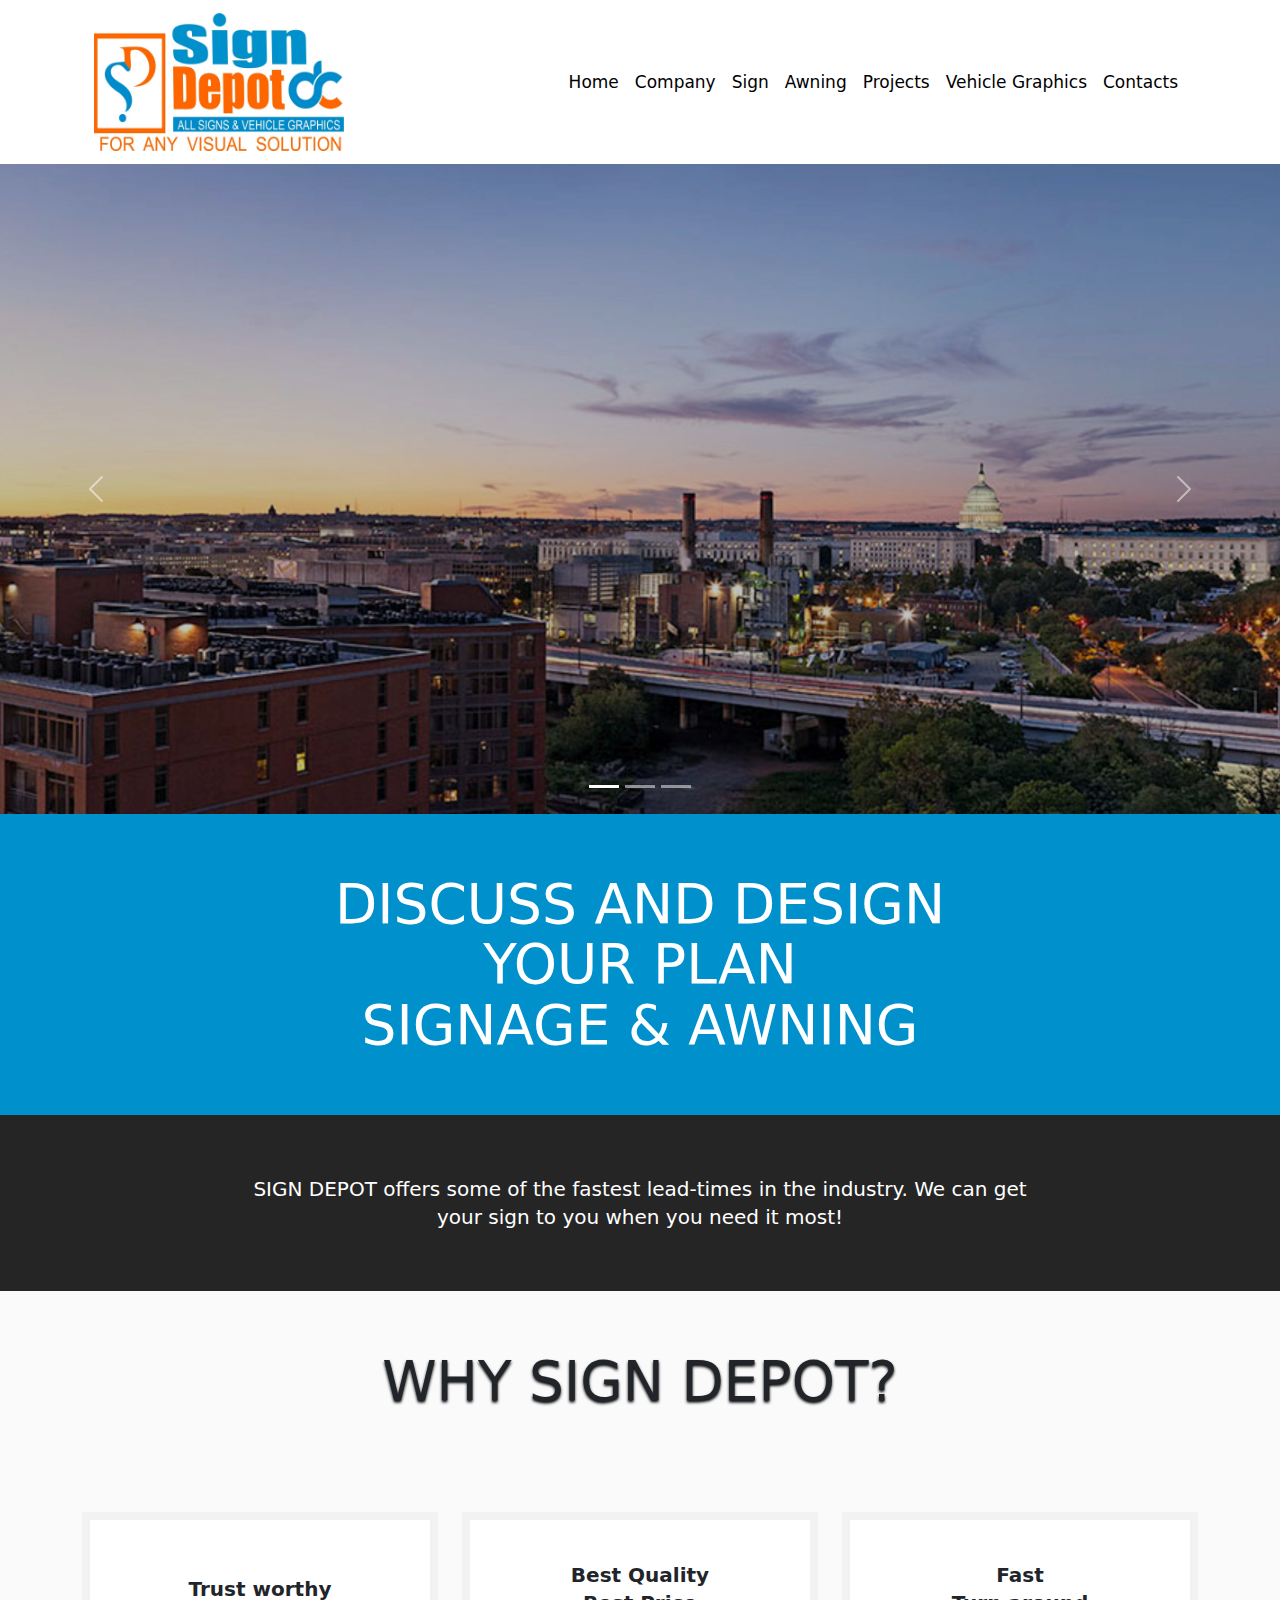
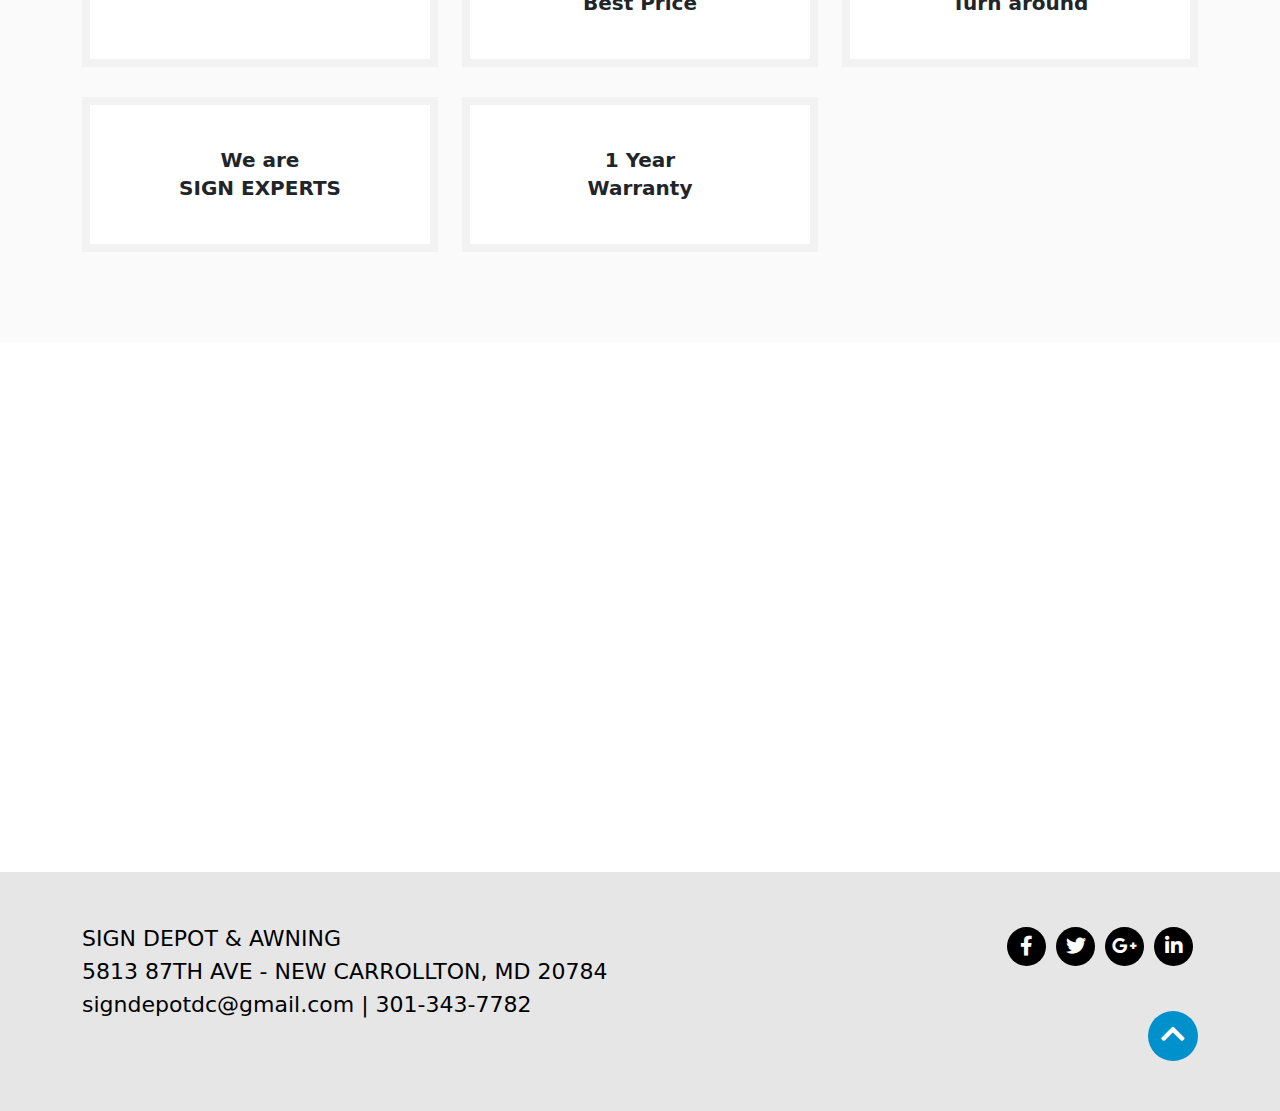
<file: index.html>
<!DOCTYPE html>
<html lang="en">
<head>
  <title>Home page</title>
  <meta charset="utf-8">
  <meta name="viewport" content="width=device-width, initial-scale=1, maximum-scale=1,">
  <link href="https://cdn.jsdelivr.net/npm/bootstrap@5.1.2/dist/css/bootstrap.min.css" rel="stylesheet">
  <link rel="stylesheet" type="text/css" href="https://cdnjs.cloudflare.com/ajax/libs/font-awesome/5.15.2/css/all.min.css">
  <link href="https://fonts.googleapis.com/css2?family=Open+Sans:ital,wght@0,300;0,400;0,500;0,600;0,700;0,800;1,300;1,400;1,500;1,600;1,700;1,800&display=swap" rel="stylesheet">
    <link rel="stylesheet" type="text/css" href="css/style.css">
    <link rel="stylesheet" type="text/css" href="css/responsive.css">
</head>
<body>

 <!-- HEADER CODE -->
 <header class="main-header">
    <div class="container">
        <nav class="navbar navbar-expand-lg">
          <div class="container-fluid">
            <a class="navbar-brand" href="#"><img src="images/main-logo.jpeg"></a></a>
            <button class="navbar-toggler" type="button" data-bs-toggle="collapse" data-bs-target="#navbarNav" aria-controls="navbarNav" aria-expanded="false" aria-label="Toggle navigation">
              <span class="navbar-toggler-icon"><i class="fas fa-bars"></i></span>
            </button>
            <div class="collapse navbar-collapse" id="navbarNav">
              <ul class="navbar-nav">
                    <li class="nav-item active">
                        <a class="nav-link" href="./index.html">Home</a>
                    </li>
                    <li class="nav-item">
                        <a class="nav-link" href="./about.html">Company</a>
                    </li>
                    <li class="nav-item">
                        <a class="nav-link" href="./signage.html">Sign</a>
                    </li>
                    <li class="nav-item">
                        <a class="nav-link" href="./awning.html">Awning</a>
                    </li>
                    <li class="nav-item">
                        <a class="nav-link" href="./projects.html">Projects</a>
                    </li>
                    <li class="nav-item">
                        <a class="nav-link" href="./vehicle-design.html">Vehicle Graphics</a>
                    </li>
                    <li class="nav-item">
                        <a class="nav-link" href="./contact-page.html">Contacts</a>
                    </li>                    
                </ul>
            </div>
          </div>
        </nav>
        
    </div>
  </header>
    <!-- HEADER CODE END HERE-->
    <!-- BANNER SECTION CODE -->
    <section class="banner-sec">
        <div class="">
            <div class="banner_content">
                <!-- Carousel -->
<div id="demo" class="carousel slide" data-bs-ride="carousel">

  <!-- Indicators/dots -->
  <div class="carousel-indicators">
    <button type="button" data-bs-target="#demo" data-bs-slide-to="0" class="active"></button>
    <button type="button" data-bs-target="#demo" data-bs-slide-to="1"></button>
    <button type="button" data-bs-target="#demo" data-bs-slide-to="2"></button>
  </div>
  
  <!-- The slideshow carousel -->
  <div class="carousel-inner">
    <div class="carousel-item active">
      <img src="images/banner-1.jpg" alt="Los Angeles" class="d-block" style="width:100%">
      <div class="carousel-caption">
        <h3>Los Angeles</h3>
      </div>
    </div>
    <div class="carousel-item">
      <img src="images/banner-2.jpg" alt="Chicago" class="d-block" style="width:100%">
      <div class="carousel-caption">
        <h3>Chicago</h3>
      </div> 
    </div>
    <div class="carousel-item">
      <img src="images/banner-3.jpg" alt="New York" class="d-block" style="width:100%">
      <div class="carousel-caption">
        <h3>New York</h3>
      </div>  
    </div>
  </div>
  
  <!-- Left and right controls/icons -->
  <button class="carousel-control-prev" type="button" data-bs-target="#demo" data-bs-slide="prev">
    <span class="carousel-control-prev-icon"></span>
  </button>
  <button class="carousel-control-next" type="button" data-bs-target="#demo" data-bs-slide="next">
    <span class="carousel-control-next-icon"></span>
  </button>
</div>


            </div>
        </div>
    </section>




    <!-- BANNER SECTION END CODE-->

    <!-- SECTION DISCUSS AND DESIGN CODE -->
    <section class="discuss-design-sec">
        <div class="container">
            <div class="discuss-design_content text-center">
                <h1>DISCUSS AND DESIGN <br>YOUR PLAN <br>SIGNAGE & AWNING</h1>
            </div>
        </div>
    </section>
    <!-- SECTION DISCUSS AND DESIGN END CODE -->

    <section class="sign-depot-sign-sec">
        <div class="container">
            <div class="sign-depot-sign-content text-center">
                <h2>SIGN DEPOT offers some of the fastest lead-times in the industry. We can get your sign to you when you need it most!</h2>
            </div>
        </div>
    </section>
    <section class="why-sign-depot">
        <div class="container">
            <div class="why-sign-depot-content text-center">
                <h3 class="section-heading text-center">WHY SIGN DEPOT?</h3>
                <div class="row">
                    <!-- <div class="col-lg-4 col-md-4 col-sm-6 col-12">
                        <div class="why-sign-depot-card">
                            <img src="images/ul.webp">
                        </div>
                    </div> -->
                    <div class="col-lg-4 col-md-4 col-sm-6 col-12">
                        <div class="why-sign-depot-card">
                            <h5>Trust worthy</h5>
                        </div>
                    </div>
                    <div class="col-lg-4 col-md-4 col-sm-6 col-12">
                        <div class="why-sign-depot-card">
                            <h5>Best Quality <br> Best Price</h5>
                        </div>
                    </div>
                    <div class="col-lg-4 col-md-4 col-sm-6 col-12">
                        <div class="why-sign-depot-card">
                            <h5>Fast <br> Turn around</h5>
                        </div>
                    </div>
                    <div class="col-lg-4 col-md-4 col-sm-6 col-12">
                        <div class="why-sign-depot-card">
                            <h5>We are<br> SIGN EXPERTS</h5>
                        </div>
                    </div>
                    <div class="col-lg-4 col-md-4 col-sm-6 col-12">
                        <div class="why-sign-depot-card">
                            <h5>1 Year <br> Warranty</h5>
                        </div>
                    </div>
                </div>
            </div>
        </div>
    </section>
    <!-- SECTION WHY SAMSUNG SIGN END CODE -->

    <!-- MAP CODE-->
    <section class="map-sec">
        <div class="">
            <iframe src="https://www.google.com/maps/embed?pb=!1m18!1m12!1m3!1d13146.676548230285!2d-76.88615238817889!3d38.965041246289616!2m3!1f0!2f0!3f0!3m2!1i1024!2i768!4f13.1!3m3!1m2!1s0x89b7c1a6c865c591%3A0x9a3bef9df5532aab!2s5813%2087th%20Ave%2C%20New%20Carrollton%2C%20MD%2020784%2C%20USA!5e0!3m2!1sen!2sin!4v1677941696627!5m2!1sen!2sin" width="" height="530" style="border:0;" allowfullscreen="" loading="lazy" referrerpolicy="no-referrer-when-downgrade"></iframe>    
        </div>
    </section>
     <!-- MAP END CODE-->

     <!-- footer  code-->
     <footer>
         <div class="container">
             <div class="footer-content">
                <div class="row">
                    <div class="col-lg-6 col-md-6 col-sm-12 col-12">
                        <div class="footer-card">
                            <p>SIGN DEPOT & AWNING</p>
                            <p>5813 87TH AVE - NEW CARROLLTON, MD 20784</p>
                            <p><a href="">signdepotdc@gmail.com</a> | <a href=""> 301-343-7782</a></p>
                        </div>
                    </div>
                    <div class="col-lg-6 col-md-6 col-sm-12 col-12">
                        <div class="footer-card">
                            <div class="footer-social-icons">
                                 <ul>
                                     <li>
                                         <i class="fab fa-facebook-f"></i>
                                     </li>
                                     <li>
                                         <i class="fab fa-twitter"></i>
                                     </li>
                                     <li>
                                         <i class="fab fa-google-plus-g"></i>
                                     </li>
                                     <li>
                                         <i class="fab fa-linkedin-in"></i>
                                     </li>
                                 </ul>
                             </div>
                             <button onclick="topFunction()" id="myBtn" title="Go to top"><i class="far fa-chevron-up"></i></button>

                        </div>
                    </div>
                </div>
                
                 
             </div>
         </div>
     </footer>
     <!-- footer  end code-->


  <script src="https://cdn.jsdelivr.net/npm/bootstrap@5.1.2/dist/js/bootstrap.bundle.min.js"></script>
    <script type="text/javascript" src="js/custom.js"></script>
</body>
</html>
</file>
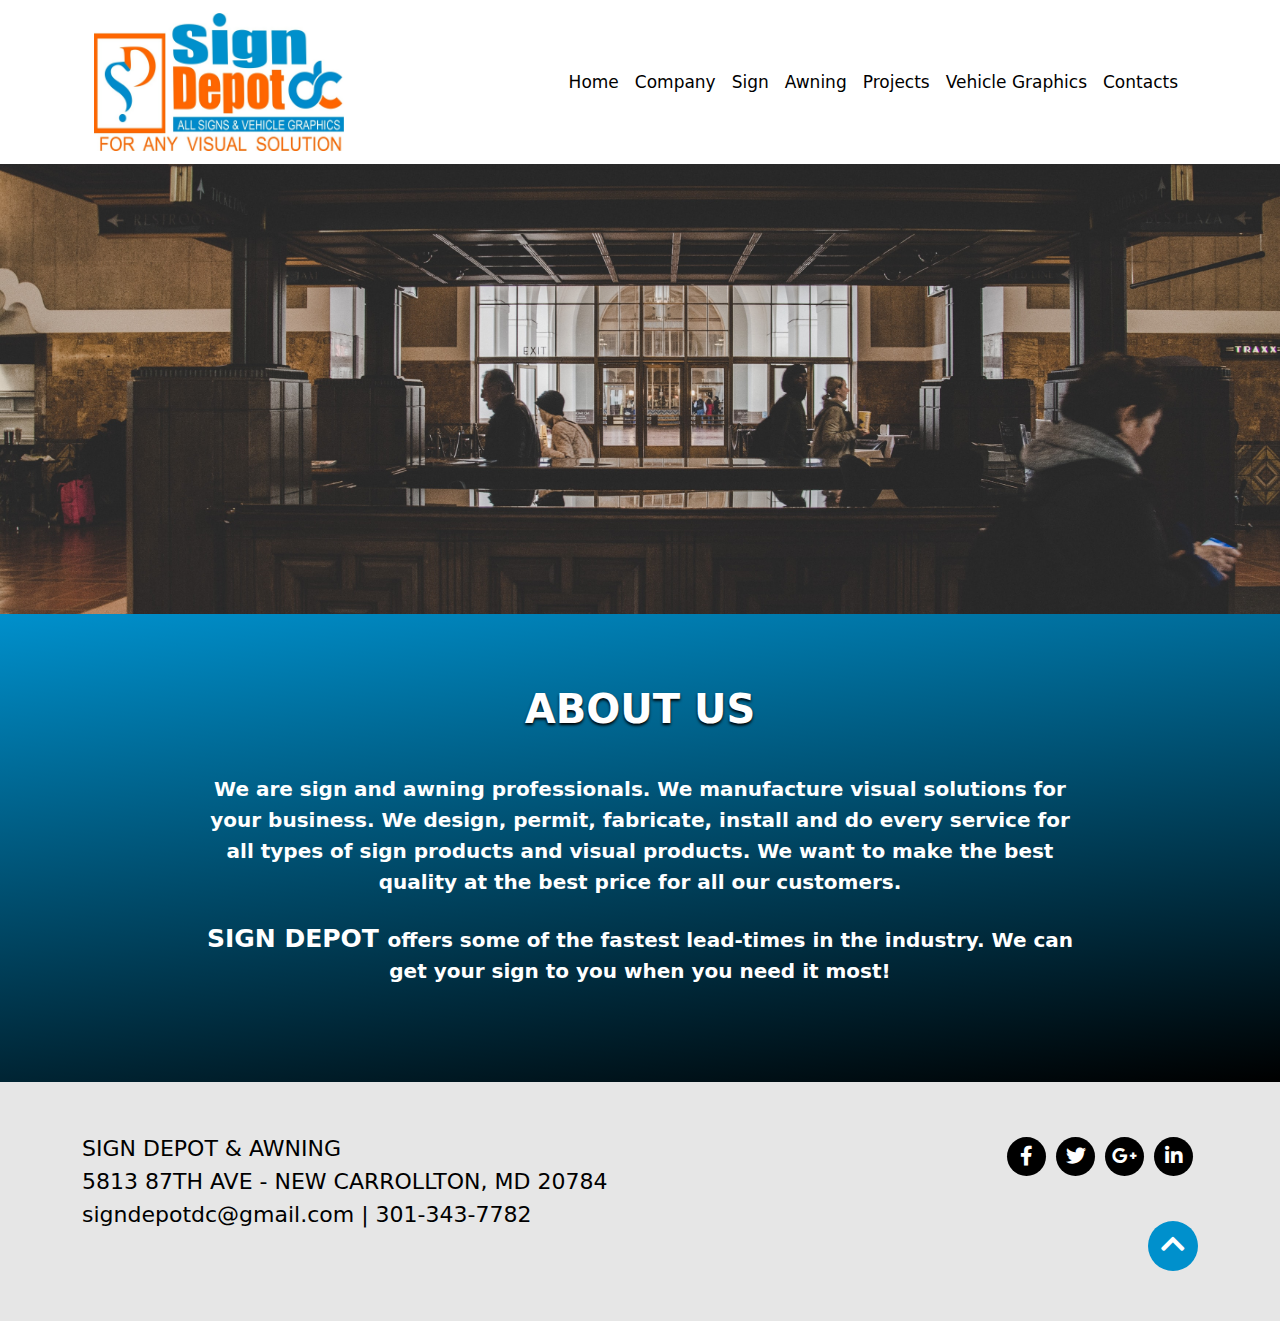
<file: about.html>
<!DOCTYPE html>
<html lang="en">
<head>
  <title>about-page</title>
  <meta charset="utf-8">
  <meta name="viewport" content="width=device-width, initial-scale=1, maximum-scale=1,">
  <link href="https://cdn.jsdelivr.net/npm/bootstrap@5.1.2/dist/css/bootstrap.min.css" rel="stylesheet">
  <link rel="stylesheet" type="text/css" href="https://cdnjs.cloudflare.com/ajax/libs/font-awesome/5.15.2/css/all.min.css">
  <link href="https://fonts.googleapis.com/css2?family=Open+Sans:ital,wght@0,300;0,400;0,500;0,600;0,700;0,800;1,300;1,400;1,500;1,600;1,700;1,800&display=swap" rel="stylesheet">
    <link rel="stylesheet" type="text/css" href="css/style.css">
    <link rel="stylesheet" type="text/css" href="css/responsive.css">
</head>
<body>

 <!-- HEADER CODE -->
 <header class="main-header">
    <div class="container">
        <nav class="navbar navbar-expand-lg">
          <div class="container-fluid">
            <a class="navbar-brand" href="#"><img src="images/main-logo.jpeg"></a></a>
            <button class="navbar-toggler" type="button" data-bs-toggle="collapse" data-bs-target="#navbarNav" aria-controls="navbarNav" aria-expanded="false" aria-label="Toggle navigation">
              <span class="navbar-toggler-icon"><i class="fas fa-bars"></i></span>
            </button>
            <div class="collapse navbar-collapse" id="navbarNav">
              <ul class="navbar-nav">
                    <li class="nav-item active">
                        <a class="nav-link" href="./index.html">Home</a>
                    </li>
                    <li class="nav-item">
                        <a class="nav-link" href="./about.html">Company</a>
                    </li>
                    <li class="nav-item">
                        <a class="nav-link" href="./signage.html">Sign</a>
                    </li>
                    <li class="nav-item">
                        <a class="nav-link" href="./awning.html">Awning</a>
                    </li>
                    <li class="nav-item">
                        <a class="nav-link" href="./projects.html">Projects</a>
                    </li>
                    <li class="nav-item">
                        <a class="nav-link" href="./vehicle-design.html">Vehicle Graphics</a>
                    </li>
                    <li class="nav-item">
                        <a class="nav-link" href="./contact-page.html">Contacts</a>
                    </li>                    
                </ul>
            </div>
          </div>
        </nav>
        
    </div>
  </header>
    <!-- HEADER CODE END HERE-->

    <!-- about-banner -->
    <section class="about-banner">
        <div class="container">
            <div class="about-banner-content">
                <h1>ABOUT US</h1>
            </div>
        </div>
    </section>
    <!-- about-banner end-->

    <!-- about-page-text -->
    <div class="about-text-sec">
        <div class="container">
            <div class="about-text-content">
               <h2> ABOUT US</h2>
               <p>We are sign and awning professionals. We manufacture visual solutions for your business. We design, permit, fabricate, install and do every service for all types of sign products and visual products. We want to make the best quality at the best price for all our customers.  
               </p>

               <p> 
                <span>SIGN DEPOT </span>
                 offers some of the fastest lead-times in the industry. We can get your sign to you when you need it most!</p>
                
                </div>
        </div>
    </div>
    <!-- about-page-text end-->
   

     <!-- footer  code-->
     <footer>
         <div class="container">
             <div class="footer-content">
                <div class="row">
                    <div class="col-lg-6 col-md-6 col-sm-12 col-12">
                        <div class="footer-card">
                            <p>SIGN DEPOT & AWNING</p>
                            <p>5813 87TH AVE - NEW CARROLLTON, MD 20784</p>
                            <p><a href="">signdepotdc@gmail.com</a> | <a href=""> 301-343-7782</a></p>
                        </div>
                    </div>
                    <div class="col-lg-6 col-md-6 col-sm-12 col-12">
                        <div class="footer-card">
                            <div class="footer-social-icons">
                                 <ul>
                                     <li>
                                         <i class="fab fa-facebook-f"></i>
                                     </li>
                                     <li>
                                         <i class="fab fa-twitter"></i>
                                     </li>
                                     <li>
                                         <i class="fab fa-google-plus-g"></i>
                                     </li>
                                     <li>
                                         <i class="fab fa-linkedin-in"></i>
                                     </li>
                                 </ul>
                             </div>
                             <button onclick="topFunction()" id="myBtn" title="Go to top"><i class="far fa-chevron-up"></i></button>

                        </div>
                    </div>
                </div>
                
                 
             </div>
         </div>
     </footer>
     <!-- footer  end code-->


  <script src="https://cdn.jsdelivr.net/npm/bootstrap@5.1.2/dist/js/bootstrap.bundle.min.js"></script>
    <script type="text/javascript" src="js/custom.js"></script>
</body>
</html>
</file>
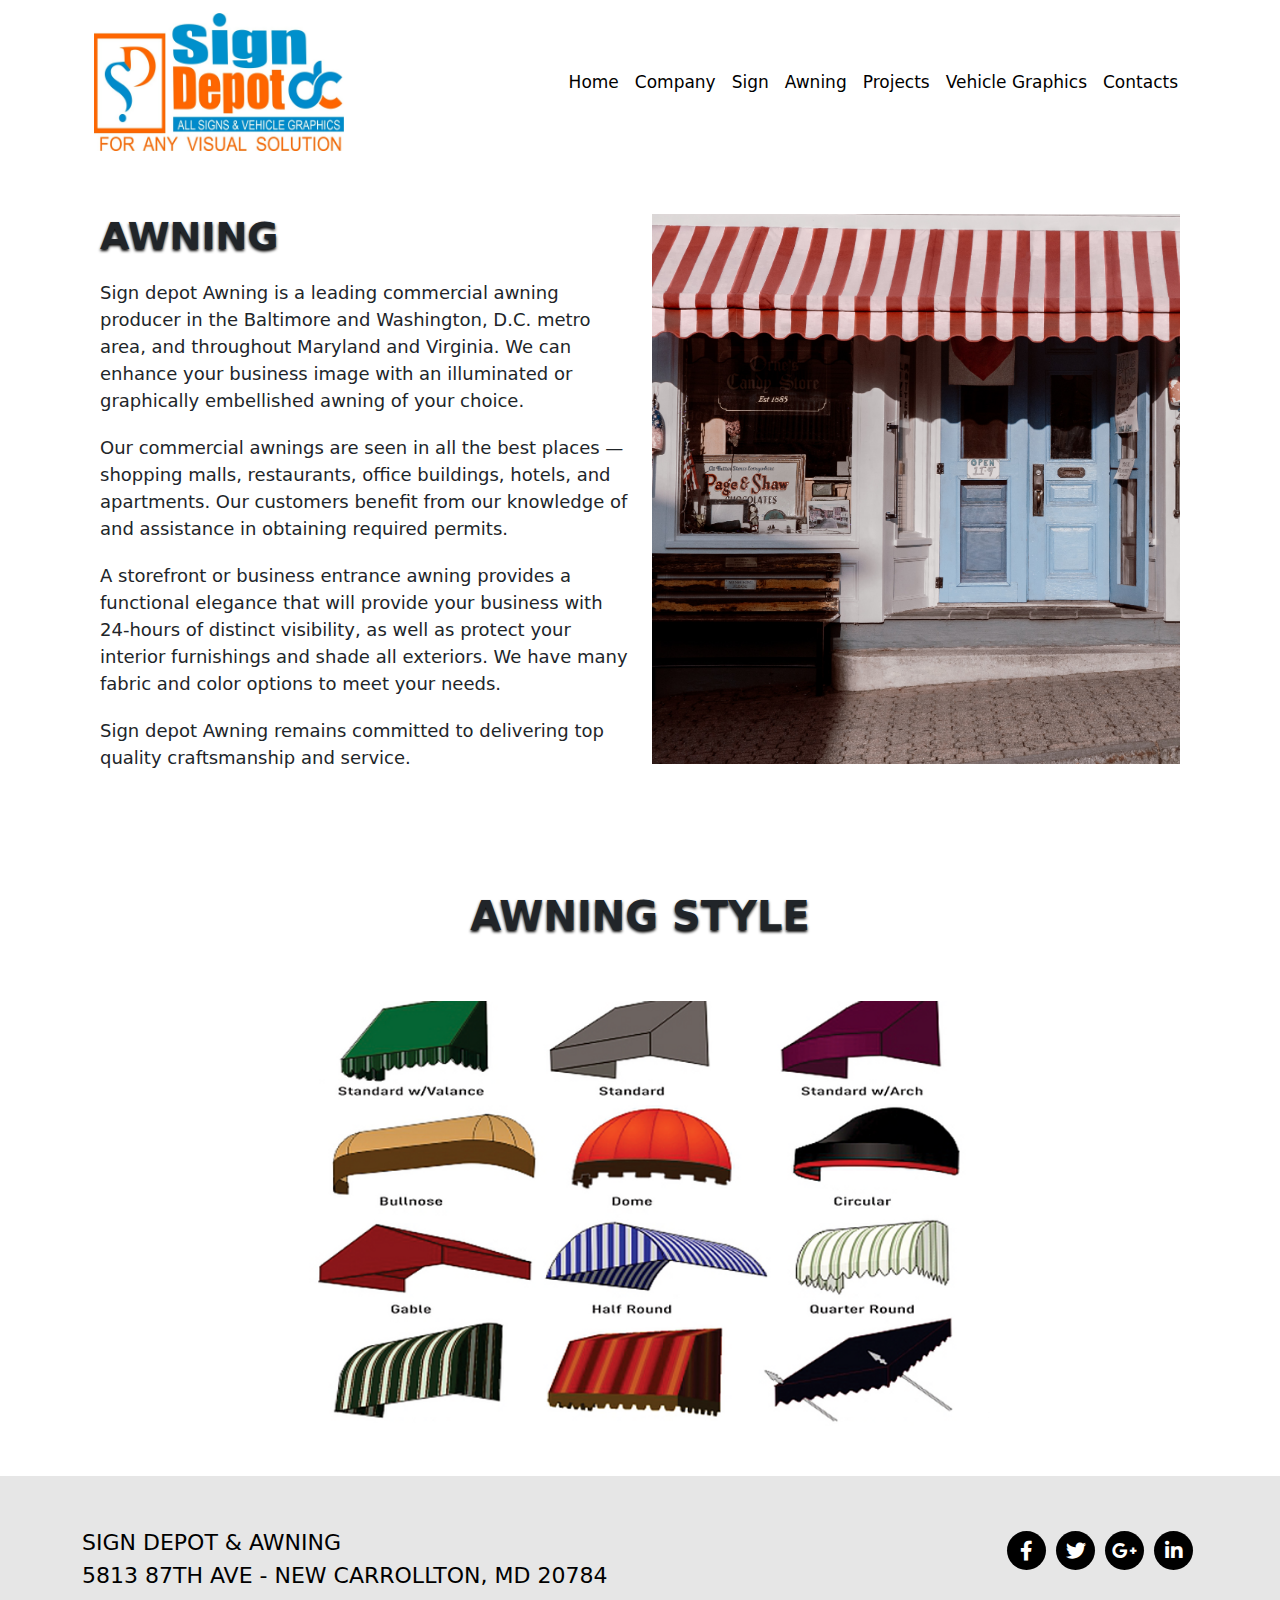
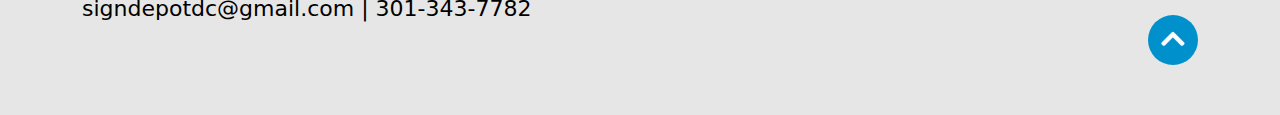
<file: awning.html>
<!DOCTYPE html>
<html lang="en">
<head>
  <title>awning-page</title>
  <meta charset="utf-8">
  <meta name="viewport" content="width=device-width, initial-scale=1, maximum-scale=1,">
  <link href="https://cdn.jsdelivr.net/npm/bootstrap@5.1.2/dist/css/bootstrap.min.css" rel="stylesheet">
  <link rel="stylesheet" type="text/css" href="https://cdnjs.cloudflare.com/ajax/libs/font-awesome/5.15.2/css/all.min.css">
  <link href="https://fonts.googleapis.com/css2?family=Open+Sans:ital,wght@0,300;0,400;0,500;0,600;0,700;0,800;1,300;1,400;1,500;1,600;1,700;1,800&display=swap" rel="stylesheet">
    <link rel="stylesheet" type="text/css" href="css/style.css">
    <link rel="stylesheet" type="text/css" href="css/responsive.css">
</head>
<body>

 <!-- HEADER CODE -->
 <header class="main-header">
    <div class="container">
        <nav class="navbar navbar-expand-lg">
          <div class="container-fluid">
            <a class="navbar-brand" href="#"><img src="images/main-logo.jpeg"></a></a>
            <button class="navbar-toggler" type="button" data-bs-toggle="collapse" data-bs-target="#navbarNav" aria-controls="navbarNav" aria-expanded="false" aria-label="Toggle navigation">
              <span class="navbar-toggler-icon"><i class="fas fa-bars"></i></span>
            </button>
            <div class="collapse navbar-collapse" id="navbarNav">
              <ul class="navbar-nav">
                    <li class="nav-item active">
                        <a class="nav-link" href="./index.html">Home</a>
                    </li>
                    <li class="nav-item">
                        <a class="nav-link" href="./about.html">Company</a>
                    </li>
                    <li class="nav-item">
                        <a class="nav-link" href="./signage.html">Sign</a>
                    </li>
                    <li class="nav-item">
                        <a class="nav-link" href="./awning.html">Awning</a>
                    </li>
                    <li class="nav-item">
                        <a class="nav-link" href="./projects.html">Projects</a>
                    </li>
                    <li class="nav-item">
                        <a class="nav-link" href="./vehicle-design.html">Vehicle Graphics</a>
                    </li>
                    <li class="nav-item">
                        <a class="nav-link" href="./contact-page.html">Contacts</a>
                    </li>                   
                </ul>
            </div>
          </div>
        </nav>
        
    </div>
  </header>
    <!-- HEADER CODE END HERE-->
<!-- main all pages sec -->

<section class="main-all-page-sec">
    <div class="">
        

    </div>
</section>
<!-- main all pages sec end -->


<!-- AWNING sec -->
<section class="awning-sec">
    <div class="container">
        <div class="awning-content">
            <div class="row">
                <div class="col-lg-6 col-md-6 col-sm-12 col-12">
                    <div class="awning-card">
                        <h4>AWNING</h4>
                        <p>Sign depot Awning is a leading commercial awning producer in the Baltimore and Washington, D.C. metro area, and throughout Maryland and Virginia. We can enhance your business image with an illuminated or graphically embellished awning of your choice.</p>
                        <p>Our commercial awnings are seen in all the best places — shopping malls, restaurants, office buildings, hotels, and apartments. Our customers benefit from our knowledge of and assistance in obtaining required permits.</p>
                        <p>A storefront or business entrance awning provides a functional elegance that will provide your business with 24-hours of distinct visibility, as well as protect your interior furnishings and shade all exteriors. We have many fabric and color options to meet your needs.</p>
                        <p>Sign depot Awning remains committed to delivering top quality craftsmanship and service.</p>
                    </div>
                </div>
                <div class="col-lg-6 col-md-6 col-sm-12 col-12">
                    <div class="awning-card">
                        <img src="images/awning.jpg" class="img-fluid">
                    </div>
                </div>
            </div>
        </div>
    </div>
</section>
<!-- AWNING sec end -->

<!-- AWNING STYLE sec -->
<section class="awning-style-sec">
    <div class="container">
        <div class="awning-style-content">
            <h5>AWNING STYLE</h5>
            <img src="images/awning-style.webp">
        </div>
    </div>
</section>
<!-- AWNING STYLE sec end -->

<!-- contact form sec -->
<!-- <section class="contact-form-sec">
    <div class="container">
        <div class="contact-form_content">
            
            <div class="container my-5">
              <div class=" justify-content-center">
                <div class="outer-box-form">
                  <h1 class="mb-3">Contact Us for free Estimate</h1>
                  <form>
                    <div class="row g-3">
                      <div class="col-md-6">
                        <label for="your-name" class="form-label">Your Name</label>
                        <input type="text" class="form-control" id="your-name" name="your-name" required>
                      </div>
                      <div class="col-md-6">
                        <label for="your-surname" class="form-label">Your Surname</label>
                        <input type="text" class="form-control" id="your-surname" name="your-surname" required>
                      </div>
                      <div class="col-md-6">
                        <label for="your-email" class="form-label">Your Email</label>
                        <input type="email" class="form-control" id="your-email" name="your-email" required>
                      </div>
                      <div class="col-md-6">
                        <label for="your-subject" class="form-label">Your Subject</label>
                        <input type="text" class="form-control" id="your-subject" name="your-subject">
                      </div>
                      <div class="col-12">
                        <label for="your-message" class="form-label">Your Message</label>
                        <textarea class="form-control" id="your-message" name="your-message" rows="5" required></textarea>
                      </div>
                      <div class="col-12">
                        <div class="row">
                          <div class="col-md-6">
                            <button data-res="<?php echo $sum; ?>" type="submit" class="btn btn-dark w-100 fw-bold" >Send</button>
                          </div>
                        </div>
                      </div>
                    </div>
                  </form>
                </div>
              </div>
            </div>


        </div>
    </div>
</section> -->
<!-- contact form sec end -->

   

     <!-- footer  code-->
     <footer>
         <div class="container">
             <div class="footer-content">
                <div class="row">
                    <div class="col-lg-6 col-md-6 col-sm-12 col-12">
                        <div class="footer-card">
                            <p>SIGN DEPOT & AWNING</p>
                            <p>5813 87TH AVE - NEW CARROLLTON, MD 20784</p>
                            <p><a href="">signdepotdc@gmail.com</a> | <a href=""> 301-343-7782</a></p>
                        </div>
                    </div>
                    <div class="col-lg-6 col-md-6 col-sm-12 col-12">
                        <div class="footer-card">
                            <div class="footer-social-icons">
                                 <ul>
                                     <li>
                                         <i class="fab fa-facebook-f"></i>
                                     </li>
                                     <li>
                                         <i class="fab fa-twitter"></i>
                                     </li>
                                     <li>
                                         <i class="fab fa-google-plus-g"></i>
                                     </li>
                                     <li>
                                         <i class="fab fa-linkedin-in"></i>
                                     </li>
                                 </ul>
                             </div>
                             <button onclick="topFunction()" id="myBtn" title="Go to top"><i class="far fa-chevron-up"></i></button>

                        </div>
                    </div>
                </div>
                
                 
             </div>
         </div>
     </footer>
     <!-- footer  end code-->


  <script src="https://cdn.jsdelivr.net/npm/bootstrap@5.1.2/dist/js/bootstrap.bundle.min.js"></script>
    <script type="text/javascript" src="js/custom.js"></script>
</body>
</html>
</file>
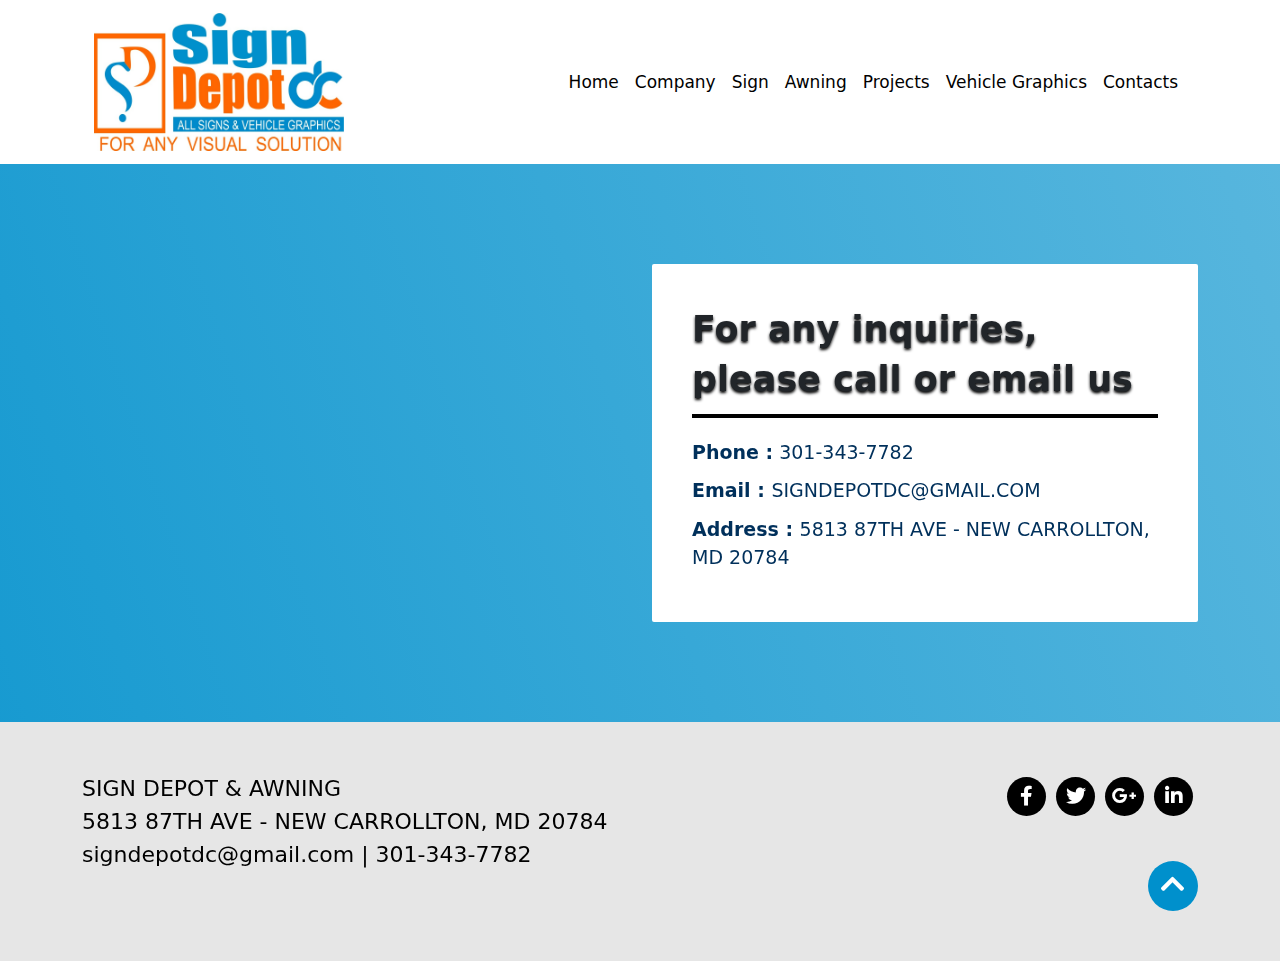
<file: contact-page.html>
<!DOCTYPE html>
<html lang="en">
<head>
  <title>contact-page</title>
  <meta charset="utf-8">
  <meta name="viewport" content="width=device-width, initial-scale=1, maximum-scale=1,">
  <link href="https://cdn.jsdelivr.net/npm/bootstrap@5.1.2/dist/css/bootstrap.min.css" rel="stylesheet">
  <link rel="stylesheet" type="text/css" href="https://cdnjs.cloudflare.com/ajax/libs/font-awesome/5.15.2/css/all.min.css">
  <link href="https://fonts.googleapis.com/css2?family=Open+Sans:ital,wght@0,300;0,400;0,500;0,600;0,700;0,800;1,300;1,400;1,500;1,600;1,700;1,800&display=swap" rel="stylesheet">
    <link rel="stylesheet" type="text/css" href="css/style.css">
    <link rel="stylesheet" type="text/css" href="css/responsive.css">
</head>
<body>

 <!-- HEADER CODE -->
 <header class="main-header">
    <div class="container">
        <nav class="navbar navbar-expand-lg">
          <div class="container-fluid">
            <a class="navbar-brand" href="#"><img src="images/main-logo.jpeg"></a></a>
            <button class="navbar-toggler" type="button" data-bs-toggle="collapse" data-bs-target="#navbarNav" aria-controls="navbarNav" aria-expanded="false" aria-label="Toggle navigation">
              <span class="navbar-toggler-icon"><i class="fas fa-bars"></i></span>
            </button>
            <div class="collapse navbar-collapse" id="navbarNav">
              <ul class="navbar-nav">
                    <li class="nav-item active">
                        <a class="nav-link" href="./index.html">Home</a>
                    </li>
                    <li class="nav-item">
                        <a class="nav-link" href="./about.html">Company</a>
                    </li>
                    <li class="nav-item">
                        <a class="nav-link" href="./signage.html">Sign</a>
                    </li>
                    <li class="nav-item">
                        <a class="nav-link" href="./awning.html">Awning</a>
                    </li>
                    <li class="nav-item">
                        <a class="nav-link" href="./projects.html">Projects</a>
                    </li>
                    <li class="nav-item">
                        <a class="nav-link" href="./vehicle-design.html">Vehicle Graphics</a>
                    </li>
                    <li class="nav-item">
                        <a class="nav-link" href="./contact-page.html">Contacts</a>
                    </li>                       
                </ul>
            </div>
          </div>
        </nav>
        
    </div>
  </header>
    <!-- HEADER CODE END HERE-->



<!-- contact form sec -->
<section class="contact-form-sec main-contact-form">
    <div class="container">
        <div class="contact-form_content">
            
            <div class="row">
                <div class="col-lg-6 col-md-6 col-sm-12 col-12 d-flex">
                    <div class="contact-form_card">
                        <iframe src="https://www.google.com/maps/embed?pb=!1m18!1m12!1m3!1d13146.676548230285!2d-76.88615238817889!3d38.965041246289616!2m3!1f0!2f0!3f0!3m2!1i1024!2i768!4f13.1!3m3!1m2!1s0x89b7c1a6c865c591%3A0x9a3bef9df5532aab!2s5813%2087th%20Ave%2C%20New%20Carrollton%2C%20MD%2020784%2C%20USA!5e0!3m2!1sen!2sin!4v1677941696627!5m2!1sen!2sin"style="border:0;" allowfullscreen="" loading="lazy" referrerpolicy="no-referrer-when-downgrade"></iframe>    
                    </div>
                </div>
                <div class="col-lg-6 col-md-6 col-sm-12 col-12 d-flex">
                    <div class="contact-form_card cs-right">
                       <h5> For any inquiries, please call or email us</h5>
                       <p><strong> Phone :</strong> <a href="javascript:void(0)" class="cs-contact-number">301-343-7782</a></p>
                       <p><strong>Email : </strong><a href="javascript:void(0)" class="cs-contact-email">SIGNDEPOTDC@GMAIL.COM</a></p>
                       <p><strong>Address : </strong> 5813 87TH AVE - NEW CARROLLTON, MD 20784</p>
                    </div>
                </div>
            </div>
        </div>
    </div>
</section>
<!-- contact form sec end -->

   

     <!-- footer  code-->
     <footer>
         <div class="container">
             <div class="footer-content">
                <div class="row">
                    <div class="col-lg-6 col-md-6 col-sm-12 col-12">
                        <div class="footer-card">
                            <p>SIGN DEPOT & AWNING</p>
                            <p>5813 87TH AVE - NEW CARROLLTON, MD 20784</p>
                            <p><a href="">signdepotdc@gmail.com</a> | <a href=""> 301-343-7782</a></p>
                        </div>
                    </div>
                    <div class="col-lg-6 col-md-6 col-sm-12 col-12">
                        <div class="footer-card">
                            <div class="footer-social-icons">
                                 <ul>
                                     <li>
                                         <i class="fab fa-facebook-f"></i>
                                     </li>
                                     <li>
                                         <i class="fab fa-twitter"></i>
                                     </li>
                                     <li>
                                         <i class="fab fa-google-plus-g"></i>
                                     </li>
                                     <li>
                                         <i class="fab fa-linkedin-in"></i>
                                     </li>
                                 </ul>
                             </div>
                             <button onclick="topFunction()" id="myBtn" title="Go to top"><i class="far fa-chevron-up"></i></button>

                        </div>
                    </div>
                </div>
                
                 
             </div>
         </div>
     </footer>
     <!-- footer  end code-->


  <script src="https://cdn.jsdelivr.net/npm/bootstrap@5.1.2/dist/js/bootstrap.bundle.min.js"></script>
    <script type="text/javascript" src="js/custom.js"></script>
</body>
</html>
</file>
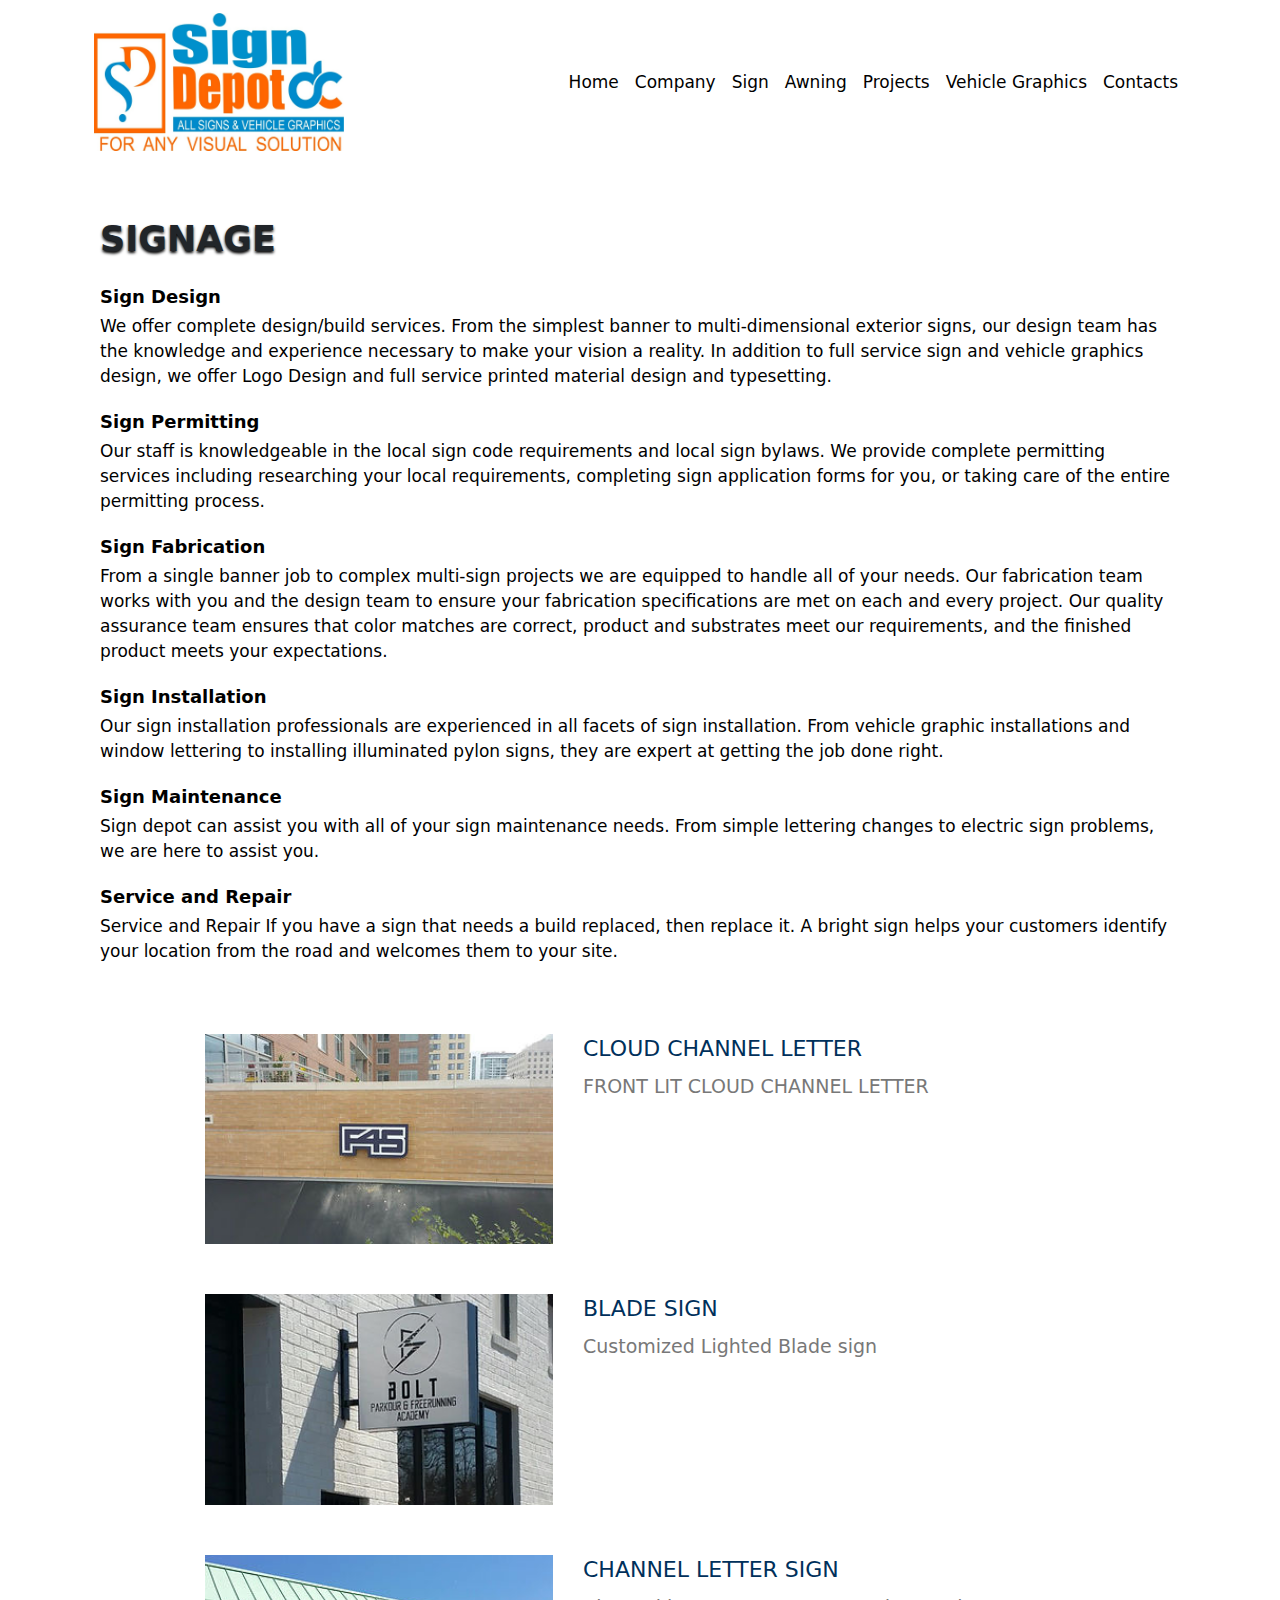
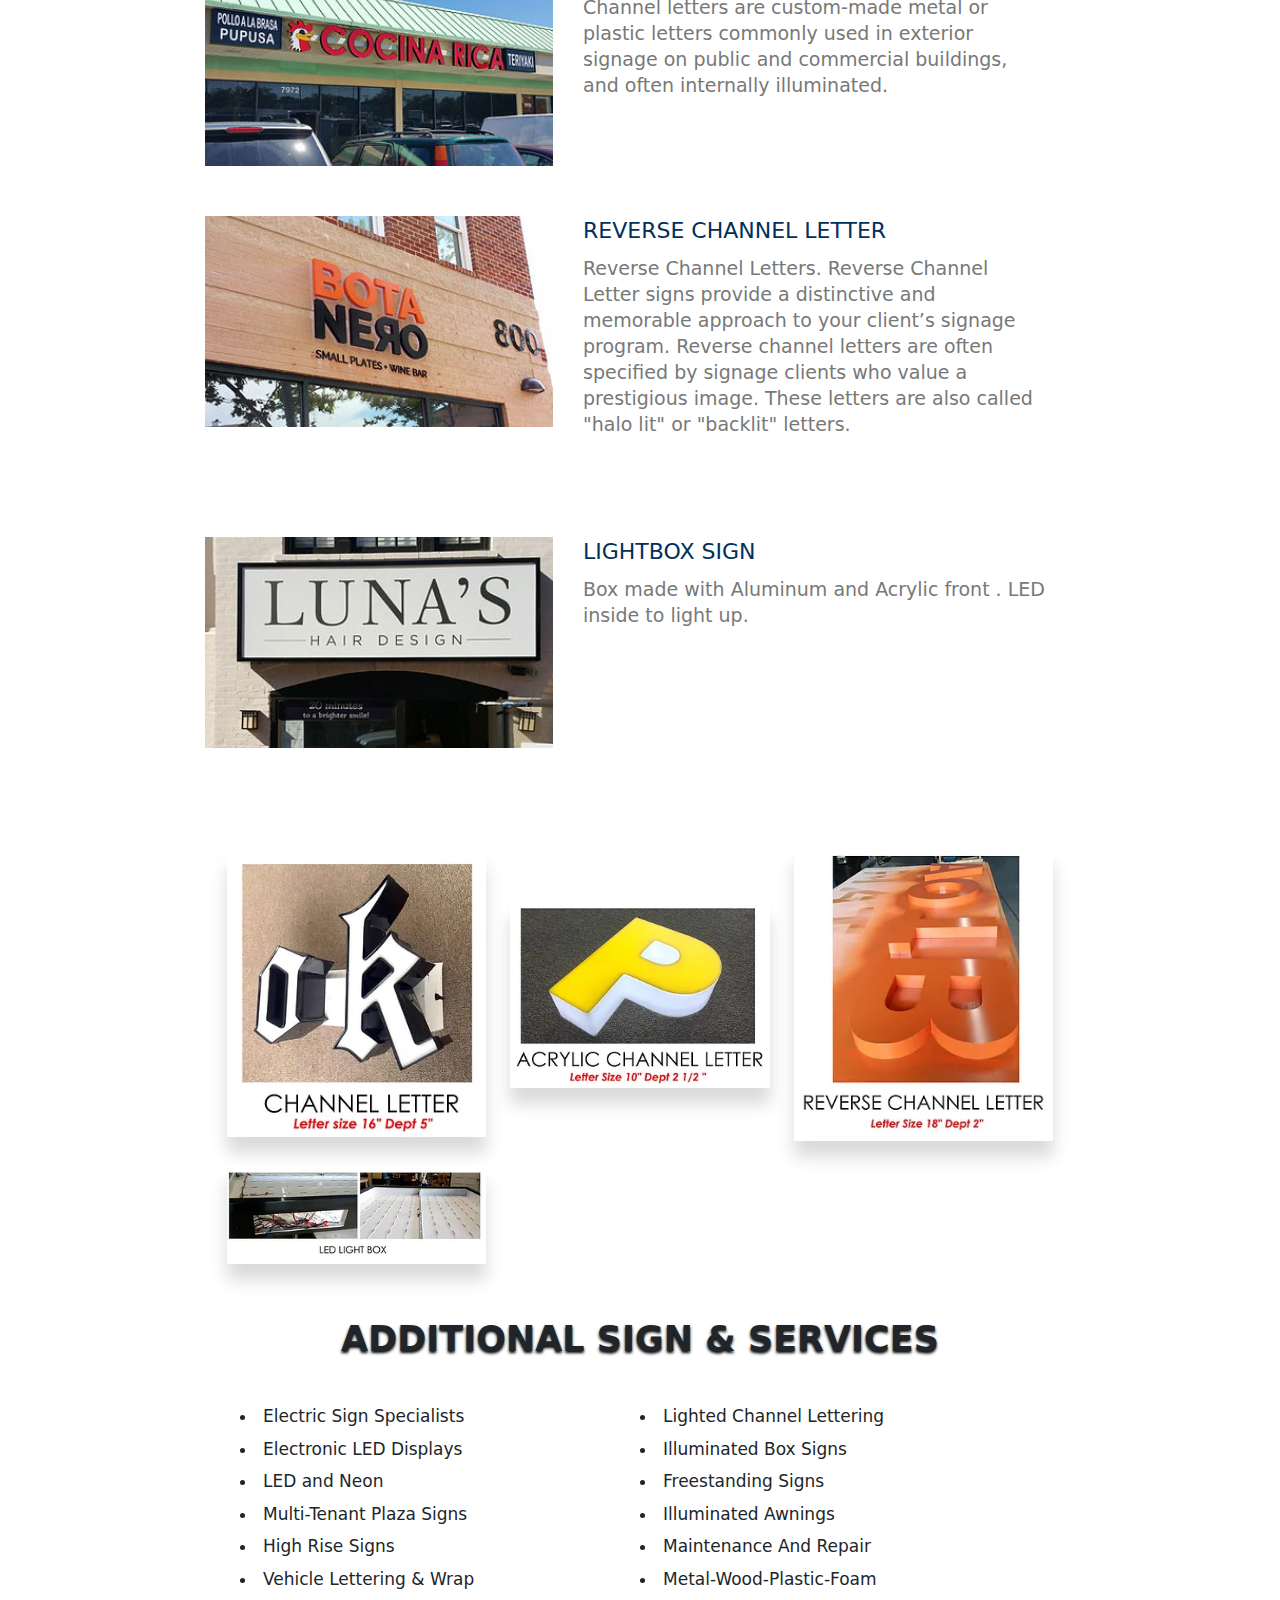
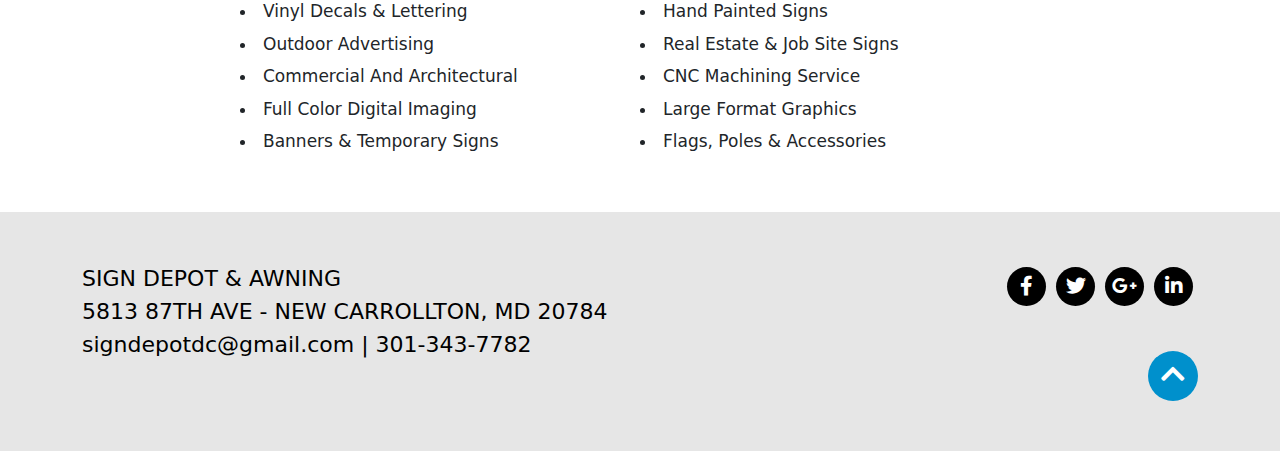
<file: signage.html>
<!DOCTYPE html>
<html lang="en">
<head>
  <title>signage</title>
  <meta charset="utf-8">
  <meta name="viewport" content="width=device-width, initial-scale=1, maximum-scale=1,">
  <link href="https://cdn.jsdelivr.net/npm/bootstrap@5.1.2/dist/css/bootstrap.min.css" rel="stylesheet">
  <link rel="stylesheet" type="text/css" href="https://cdnjs.cloudflare.com/ajax/libs/font-awesome/5.15.2/css/all.min.css">
  <link href="https://fonts.googleapis.com/css2?family=Open+Sans:ital,wght@0,300;0,400;0,500;0,600;0,700;0,800;1,300;1,400;1,500;1,600;1,700;1,800&display=swap" rel="stylesheet">
    <link rel="stylesheet" type="text/css" href="css/style.css">
    <link rel="stylesheet" type="text/css" href="css/responsive.css">
</head>
<body>

 <!-- HEADER CODE -->
 <header class="main-header">
  <div class="container">
      <nav class="navbar navbar-expand-lg">
        <div class="container-fluid">
          <a class="navbar-brand" href="#"><img src="images/main-logo.jpeg"></a></a>
          <button class="navbar-toggler" type="button" data-bs-toggle="collapse" data-bs-target="#navbarNav" aria-controls="navbarNav" aria-expanded="false" aria-label="Toggle navigation">
            <span class="navbar-toggler-icon"><i class="fas fa-bars"></i></span>
          </button>
          <div class="collapse navbar-collapse" id="navbarNav">
            <ul class="navbar-nav">
                  <li class="nav-item active">
                      <a class="nav-link" href="./index.html">Home</a>
                  </li>
                  <li class="nav-item">
                      <a class="nav-link" href="./about.html">Company</a>
                  </li>
                  <li class="nav-item">
                      <a class="nav-link" href="./signage.html">Sign</a>
                  </li>
                  <li class="nav-item">
                      <a class="nav-link" href="./awning.html">Awning</a>
                  </li>
                  <li class="nav-item">
                      <a class="nav-link" href="./projects.html">Projects</a>
                  </li>
                  <li class="nav-item">
                    <a class="nav-link" href="./vehicle-design.html">Vehicle Graphics</a>
                </li>
                  <li class="nav-item">
                      <a class="nav-link" href="./contact-page.html">Contacts</a>
                  </li>                        
              </ul>
          </div>
        </div>
      </nav>
      
  </div>
</header>
    <!-- HEADER CODE END HERE-->

    <section class="signage-sec">
      <div class="container">
          <div class="signage-content">
              <h1 class="sec-heading">SIGNAGE</h1>
              <p>
                  <span class="pera-heading">Sign Design</span>We offer complete design/build services. From the simplest banner to multi-dimensional exterior signs, our design team has the knowledge and experience necessary to make your vision a reality. In addition to full service sign and vehicle graphics design, we offer Logo Design and full service printed material design and typesetting.
              </p>
              <p>
                  <span class="pera-heading">Sign Permitting</span>Our staff is knowledgeable in the local sign code requirements and local sign bylaws. We provide complete permitting services including researching your local requirements, completing sign application forms for you, or taking care of the entire permitting process.
              </p>
              <p>
                  <span class="pera-heading">Sign Fabrication</span>From a single banner job to complex multi-sign projects we are equipped to handle all of your needs. Our fabrication team works with you and the design team to ensure your fabrication specifications are met on each and every project. Our quality assurance team ensures that color matches are correct, product and substrates meet our requirements, and the finished product meets your expectations.
              </p>
              <p>
                  <span class="pera-heading">Sign Installation</span>Our sign installation professionals are experienced in all facets of sign installation. From vehicle graphic installations and window lettering to installing illuminated pylon signs, they are expert at getting the job done right.
              </p>
              <p>
                  <span class="pera-heading">Sign Maintenance</span>Sign depot can assist you with all of your sign maintenance needs. From simple lettering changes to electric sign problems, we are here to assist you.
              </p>
              <p>
                  <span class="pera-heading">Service and Repair</span>Service and Repair If you have a sign that needs a build replaced, then replace it. A bright sign helps your customers identify your location from the road and welcomes them to your site. 
              </p>
              <!-- card -->
              <div class="imgae-card">
                      <ul>
                          <li>
                              <div class="cs-card cs-left">
                                  <img src="images/sign-page-img/card-1.jpg" class="img-fluid">
                              </div>  
                              <div class="cs-card cs-right">
                                  <h5>CLOUD CHANNEL LETTER</h5>
                                  <p>FRONT LIT CLOUD CHANNEL LETTER</p>
                              </div>
                          </li>  
                          <li>
                              <div class="cs-card cs-left">
                                  <img src="images/sign-page-img/card-2.png" class="img-fluid">
                              </div>  
                              <div class="cs-card cs-right">
                                  <h5>BLADE SIGN</h5>
                                  <p>Customized Lighted Blade sign</p>
                              </div>
                          </li> 
                          <li>
                              <div class="cs-card cs-left">
                                  <img src="images/sign-page-img/card-3.jpg" class="img-fluid">
                              </div>  
                              <div class="cs-card cs-right">
                                  <h5>CHANNEL LETTER SIGN</h5>
                                  <p>Channel letters are custom-made metal or plastic letters commonly used in exterior signage on public and commercial buildings, and often internally illuminated.</p>
                              </div>
                          </li>                          
                          <li>
                              <div class="cs-card cs-left">
                                  <img src="images/sign-page-img/card-4.jpg" class="img-fluid">
                              </div>  
                              <div class="cs-card cs-right">
                                  <h5>REVERSE CHANNEL LETTER</h5>
                                  <p>Reverse Channel Letters. Reverse Channel Letter signs provide a distinctive and memorable approach to your client’s signage program. Reverse channel letters are often specified by signage clients who value a prestigious image. These letters are also called "halo lit" or "backlit" letters.</p>
                              </div>
                          </li> 
                          <li>
                              <div class="cs-card cs-left">
                                  <img src="images/sign-page-img/card-5.png" class="img-fluid">
                              </div>  
                              <div class="cs-card cs-right">
                                  <h5>LIGHTBOX SIGN</h5>
                                  <p>Box made with Aluminum and Acrylic front . LED inside to light up.</p>
                              </div>
                          </li>                             
                      </ul>
              </div>
          

              <!-- card -->
          </div>
      </div>
  </section>
  <!-- signage sec -->

      <!-- gallery sec -->
<section class="image-grid">
<div class="container-xxl">
  <div class="row gy-4">
    <div class="col-12 col-sm-6 col-md-4">
      <figure style="height:100%; display: flex;align-items: center;">
        <a class="d-block" href="">
          <img width="1920" height="1280" src="images/sign-page-img/card-6.webp" class="img-fluid" alt="Ring of Kerry, County Kerry, Ireland" data-caption="Ring of Kerry, County Kerry, Ireland">
        </a>
      </figure>
    </div>
    <div class="col-12 col-sm-6 col-md-4">
      <figure style="height:100%; display: flex;align-items: center;">
        <a class="d-block" href="">
          <img width="1920" height="1280" src="images/sign-page-img/card-7.webp" class="img-fluid" alt="Fintown, Ireland" data-caption="Fintown, Ireland">
        </a>
      </figure>
    </div>
    <div class="col-12 col-sm-6 col-md-4">
      <figure style="height:100%; display: flex;align-items: center;">
        <a class="d-block" href="">
          <img width="1920" height="1280" src="images/sign-page-img/card-8.webp" class="img-fluid" alt="Anne Street, Dublin, Ireland" data-caption="Anne Street, Dublin, Ireland">
        </a>
      </figure>
    </div>
    <!-- <div class="col-12 col-sm-6 col-md-4">
      <figure style="height:100%; display: flex;align-items: center;">
        <a class="d-block" href="">
          <img width="1920" height="1280" src="images/sign-page-img/card-9.webp" class="img-fluid" alt="Doonagore Castle, Doolin, Ireland" data-caption="Doonagore Castle, Doolin, Ireland">
        </a>
      </figure>
    </div>
    <div class="col-12 col-sm-6 col-md-4">
      <figure style="height:100%; display: flex;align-items: center;">
        <a class="d-block" href="">
          <img width="1920" height="1280" src="images/sign-page-img/card-10.webp" class="img-fluid" alt="Connemara National Park, Letterfrack, Ireland" data-caption="Connemara National Park, Letterfrack, Ireland">
        </a>
      </figure>
    </div> -->
    <div class="col-12 col-sm-6 col-md-4">
      <figure style="height:100%; display: flex;align-items: center;">
        <a class="d-block" href="">
          <img width="1920" height="1280" src="images/sign-page-img/card-11.webp" class="img-fluid" alt="Galway, Ireland" data-caption="Galway, Ireland">
        </a>
      </figure>
    </div>
  </div>
</div>
</section>

<div class="modal lightbox-modal" id="lightbox-modal" tabindex="-1">
<div class="modal-dialog modal-fullscreen">
  <div class="modal-content">
    <button type="button" class="btn-close btn-close-white" data-bs-dismiss="modal" aria-label="Close"></button>
    <div class="modal-body">
      <div class="container-fluid p-0">
        <!-- JS content here -->
      </div>
    </div>
  </div>
</div>
</div>

      <!-- gallery sec end -->



  <!-- sign service sec -->
  <section class="sign-service-sec">
      <div class="container">
          <div class="sign-service-content">
              <h2 class="sec-heading">ADDITIONAL SIGN & SERVICES</h2>
              <ul>
                 
                  <li>Electric Sign Specialists</li>

                  <li>Lighted Channel Lettering</li>

                  <li>Electronic LED Displays</li>

                  <li>Illuminated Box Signs</li>

                  <li>LED and Neon</li>

                  <li>Freestanding Signs</li>

                  <li>Multi-Tenant Plaza Signs</li>

                  <li>Illuminated Awnings</li>

                  <li>High Rise Signs</li>

                  <li>Maintenance And Repair</li>

                  <li>Vehicle Lettering & Wrap</li>

                  <li>Metal-Wood-Plastic-Foam</li>

                  <li>Vinyl Decals & Lettering</li>

                  <li>Hand Painted Signs</li>

                  <li>Outdoor Advertising</li>

                  <li>Real Estate & Job Site Signs</li>

                  <li>Commercial And Architectural</li>

                  <li>CNC Machining Service</li>

                  <li>Full Color Digital Imaging</li>

                  <li>Large Format Graphics</li>

                  <li>Banners & Temporary Signs</li>

                  <li>Flags, Poles & Accessories</li>
                 
              </ul>
          </div>
      </div>
  </section>
    <!-- sign service sec -->
   

     <!-- footer  code-->
     <footer>
         <div class="container">
             <div class="footer-content">
                <div class="row">
                    <div class="col-lg-6 col-md-6 col-sm-12 col-12">
                        <div class="footer-card">
                            <p>SIGN DEPOT & AWNING</p>
                            <p>5813 87TH AVE - NEW CARROLLTON, MD 20784</p>
                            <p><a href="">signdepotdc@gmail.com</a> | <a href=""> 301-343-7782</a></p>
                        </div>
                    </div>
                    <div class="col-lg-6 col-md-6 col-sm-12 col-12">
                        <div class="footer-card">
                            <div class="footer-social-icons">
                                 <ul>
                                     <li>
                                         <i class="fab fa-facebook-f"></i>
                                     </li>
                                     <li>
                                         <i class="fab fa-twitter"></i>
                                     </li>
                                     <li>
                                         <i class="fab fa-google-plus-g"></i>
                                     </li>
                                     <li>
                                         <i class="fab fa-linkedin-in"></i>
                                     </li>
                                 </ul>
                             </div>
                             <button onclick="topFunction()" id="myBtn" title="Go to top"><i class="far fa-chevron-up"></i></button>

                        </div>
                    </div>
                </div>
                
                 
             </div>
         </div>
     </footer>
     <!-- footer  end code-->


  <script src="https://cdn.jsdelivr.net/npm/bootstrap@5.1.2/dist/js/bootstrap.bundle.min.js"></script>
    <script type="text/javascript" src="js/custom.js"></script>
</body>
</html>
</file>
<file: css/responsive.css>
/*RESPONSIVE CSS*/
/*MAX-WIDTH 1200PX*/
@media (min-width: 1200px) {
  .main_content {
    column-count: 4;
  }
}
/*MAX-WIDTH 1199PX*/
@media(max-width: 1199px){
/*header*/
header a.navbar-brand img {
    max-width: 180px;
}
header a.nav-link {
    font-size: 14px;
    line-height: 22px;
}
/*header end*/
/*about */
.about-text-sec {
    padding: 50px 0;
}
.about-text-content p {
    font-size: 18px;
    line-height: 29px;
}
/*about end*/
/*footer */
.footer-card p, .footer-card a {
    font-size: 20px;
}
.copy-right-sec p {
    font-size: 15px;
}
/*footer end*/
/*awning*/
.awning-card p {
    font-size: 17px;
    margin-bottom: 12px;
}
.awning-style-content img {
    max-width: 550px;
}
/*awning end*/
/*contact*/
.contact-form_card.cs-right h5 {
    font-size: 27px;
    line-height: 38px;
}
.main-contact-form {
    padding: 70px 0;
}
/*contact end*/
/*home page*/
.why-sign-depot h3.section-heading {
    line-height: 1.1em;
    font-size: 45px;
    margin-bottom: 40px;
}
.why-sign-depot {
    padding: 50px 0;
}
.sign-depot-sign-sec {
    padding: 50px 0;
}
.discuss-design-sec h1 {
    font-size: 40px;
    line-height: 48px;
}
.discuss-design-sec {
    padding: 50px 0;
}
section.banner-sec .carousel-inner img {
    height: 490px;
}
section.banner-sec .carousel-caption {
    bottom: 11.5rem!important;
}
/*home page end*/
}

/*MAX-WIDTH 991PX*/
@media(max-width: 991px){
/*header*/
header ul.navbar-nav {
    text-align: center;
}
/*header end*/
/*about*/
.about-text-content p {
    font-size: 16px;
    line-height: 25px;
    margin-bottom: 15px;
}
.about-text-content p span {
    font-size: 18px;
    line-height: 28px;
}
.about-text-content h2 {
    font-size: 35px;
    line-height: 45px;
    margin-bottom: 30px;
}
/*about end*/
/*footer*/
.footer-card p, .footer-card a {
    font-size: 18px;
}
.copy-right-sec p {
    font-size: 14px;
}
/*footer end*/
/*awning*/
.awning-sec {
    padding: 40px 0;
}
.awning-style-sec {
    padding: 40px 0;
}
.awning-card h4 {
    font-size: 30px;
    margin-bottom: 15px;
}
.awning-card p {
    font-size: 15px;
    margin-bottom: 8px;
}
.awning-style-content h5 , section.contact-form-sec h1 {
    margin-bottom: 50px;
    font-size: 35px;
    line-height: 45px;
}
/*awning end*/
/*contact*/
.contact-form_card.cs-right h5 {
    font-size: 25px;
    line-height: 35px;
}
.contact-form_card.cs-right {
    padding: 28px;
}
/*contact end*/
/*signage*/
.cs-card.cs-right p {
    font-size: 16px;
    line-height: 23px;
}
.cs-card.cs-right h5 {
    font-size: 20px;
    line-height: 28px;
    margin-bottom: 5px;
}
.image-grid figure figcaption {
    font-size: 16px;
    margin-top: 8px;
    line-height: 22px;
}
.sign-service-content .sec-heading {
    font-size: 32px;
    line-height: 45px;
    margin-bottom: 30px;
}
/*signage end*/
/*home page*/
section.banner-sec .carousel-caption h3 {
    font-size: 40px;
    line-height: 50px;
    font-weight: 600;
    padding: 10px 20px;
}
.map-sec iframe {
	height: 400px;
}
.why-sign-depot h3.section-heading {
    line-height: 1.1em;
    font-size: 40px;
    margin-bottom: 35px;
}
/*home page end*/
.cs-gallery-content .sec-heading {
    font-size: 28px;
    line-height: 33px;
}
.cs-gallery-sec {
    padding: 10px 0 40px;
}
}

@media (min-width: 768px) and (max-width: 1199px) {
  .main_content {
    column-count: 3;
  }
}
/*MAX-WIDTH 767PX*/
@media(max-width: 767px){
    .cs-gallery-content .sec-heading {
    font-size: 25px;
    line-height: 33px;
    margin: 15px 0 30px;
}
/*about banner*/
.about-banner {
    min-height: 350px;
}
/*about banner end*/
.about-text-sec {
    padding: 40px 0;
}
/*footer*/
.footer-social-icons {
    margin-top: 20px;
    justify-content: center;
}
button#myBtn {
    width: 45px;
    height: 45px;
    margin-top: 20px;
}
footer .footer-content {
    padding: 30px 0;
}
.footer-card p, .footer-card a {
    font-size: 16px;
}
/*footer end*/
/*awning*/
.awning-card img {
    margin-top: 30px;
}
/*awning end*/
/*contact*/
.contact-form_card.cs-right {
    margin-top: 30px;
}
.contact-form_card.cs-right a, .contact-form_card.cs-right p {
    font-size: 16px;
    line-height: 22px;
}
.main-contact-form {
    padding: 50px 0;
}
/*contact end*/
/*signage*/
.cs-card.cs-left {
    width: 100%;
}
.cs-card.cs-right {
    padding: 0 30px 30px 30px;
    width: 100%;
}
.imgae-card ul>li {
    flex-direction: column;
}
.imgae-card ul>li:not(:last-child) {
    margin-bottom: 30px;
}
.cs-card.cs-right {
    padding: 20px 20px 0px 20px;
    width: 100%;
    text-align: center;
}
.signage-content .imgae-card {
    padding: 50px 0 0;
}
.signage-sec {
    padding: 30px 0 50px 0;
}
.signage-content p {
    font-size: 16px;
}
.cs-card.cs-right p {
    margin: 0;
}
.sign-service-content .sec-heading {
    font-size: 29px;
    line-height: 39px;
    margin-bottom: 30px;
}
.sign-service-content ul li {
    font-size: 17px;
    width: 100%;
    padding: 0 0 6px 0;
}
/*signage end*/
/*home page*/
section.banner-sec .carousel-inner img {
    height: 350px;
}
section.banner-sec .carousel-caption {
    bottom: 7.5rem!important;
}
.discuss-design-sec h1 {
    font-size: 35px;
    line-height: 40px;
}
.discuss-design-sec {
    padding: 40px 0;
}
.sign-depot-sign-sec {
    padding: 40px 0;
}
/*home page end*/
}

@media (min-width: 576px) and (max-width: 767px) {
  .main_content {
    column-count: 2;
  }
}
/*MAX-WIDTH 575PX*/
@media(max-width: 575px){
.main_content {
    column-count: 1;
  }
.awning-sec {
    padding: 20px 0;
}
.awning-style-sec {
    padding: 30px 0;
}
.awning-style-content h5, section.contact-form-sec h1 {
    margin-bottom: 40px;
    font-size: 30px;
    line-height: 40px;
}
.outer-box-form {
    padding: 20px;
}
.contact-form_content textarea {
    resize: unset;
    height: 80px;
}
.outer-box-form .form-label {
    font-size: 14px;
    margin: 0;
}
.outer-box-form h1.mb-3 {
    font-size: 24px;
    line-height: 31px;
    margin: 0 0 10px!important;
}
section.banner-sec .carousel-caption h3 {
    font-size: 25px;
    line-height: 35px;
    padding: 5px 10px;
    border-radius: 10px;
}
.discuss-design-sec h1 {
    font-size: 28px;
    line-height: 31px;
}
.discuss-design-sec {
    padding: 40px 0;
}
.sign-depot-sign-sec {
    padding: 40px 0;
}
.why-sign-depot h3.section-heading {
    font-size: 33px;
    line-height: 40px;
    margin-bottom: 38px;
}
.map-sec iframe {
    height: 350px;
}
}

/*RESPONSIVE END CSS*/
</file>
<file: css/style.css>
RESET CSSS*/
body{
	margin: 0;
	padding: 0;
    font-family: 'Open Sans', sans-serif;
}
h1,h2,h3,h4,h5,h6{
	margin: 0;
	padding: 0;
}
*{
	box-sizing: border-box;
}
p{
	margin: 0;
	padding: 0;
}
ul{
	margin: 0;
	padding: 0;
    list-style: none;
}
li{
	margin: 0;
	padding: 0;
}
a:hover {
    text-decoration:none;  
    color: none;
}
figure{
	margin: 0;
}
input:focus {
    outline: none;
    box-shadow: none!important;
    border-color: #495057;
}
.btn.focus, .btn:focus {
    outline: 0;
    box-shadow: 0 0 0 0 rgb(0 0 0 / 0%);
}
.main-btn {
    color: #fff;
    font-size: 16px;
    padding: 14px 27px;
    /*border-radius: 30px;*/
    display: inline-block;
    line-height: 17px;
    text-transform: uppercase;
}
.btn.focus, .btn:focus {
    outline: 0;
    box-shadow: 0 0 0 0 rgb(0 0 0 / 0%);
}
.form-control:focus{
    outline: none;
    box-shadow: none!important;
    border-color: #495057; 
}
.navbar-toggler:focus {
    outline: none;
}
.navbar-toggler {
    padding: 0;
}
.navbar-toggler-icon {
    display: flex;
    align-items: center;
    justify-content: center;
}
/*RESET END CSS*/

.navbar-nav {
    margin-left: auto;
}
header a.nav-link {
    font-size: 17px;
    color: #000;
    line-height: 24px;
}
header a.nav-link:hover {
    color: #000;
}
header a.navbar-brand img {
    max-width: 250px;
    width: 100%;
}
button:focus:not(:focus-visible) {
    outline: 0;
    border: oldlace;
    outline: none;
    box-shadow: none;
}
/*HEADER END CSS*/

/*BANNER SECTION CODE*/
.banner-sec .carousel-inner img {
    height: 650px;
    object-fit: cover;
    object-position: center;
}
.banner-sec .carousel-item-next, .carousel-item-prev, .carousel-item:after {
    position: absolute;
    content: "";
    width: 100%;
    height: 100%;
    background-color: #0000003b;
    display: block;
    top: 0;
    left: 0;
    right: 0;
    bottom: 0;
}
.banner-sec .carousel-caption {
    z-index: 1;
    bottom: 16rem!important;
    display: none;
}
/*BANNER SECTION END CODE*/

/*SECTION DISCUSS AND DESIGN CODE*/
.discuss-design-sec {
    background-color: #0090cc;
    padding: 60px 0;
}
.discuss-design-sec h1 {
    color: #fff;
    text-align: center;
    line-height: 1.1em;
    font-size: 55px;
    font-weight: 300;
}
/*SECTION DISCUSS AND DESIGN CODE END*/

.sign-depot-sign-sec {
    background-color: #252525;
    padding: 60px 0;
}
.sign-depot-sign-sec h2 {
    color: #fff;
}
.sign-depot-sign-sec h2 {
    color: #fff;
    font-size: 20px;
    line-height: 1.4em;
    text-align: center;
    max-width: 800px;
    margin: 0 auto;
}


.why-sign-depot {
    padding: 60px 0;
    background-color: #FAFAFA;
}
.why-sign-depot .row>div {
    display: flex;
}
.why-sign-depot h3.section-heading {
    line-height: 1.1em;
    font-size: 55px;
    margin-bottom: 100px;
    text-shadow: 0px 2px 3px #000000;
}
.why-sign-depot-card h5 {
    font-size: 20px;
    line-height: 1.4em;
    text-align: center;
    font-weight: 700;
}
.why-sign-depot-card {
    background-color: #fff;
    border: 8px solid #F2F2F2;
    padding: 10px;
    margin-bottom: 30px;
    width: 100%;
    display: flex;
    align-items: center;
    justify-content: center;
    min-height: 155px;
}
.why-sign-depot-card img {
    max-height: 109px;
    object-fit: contain;
    width: 100%;
}

/*map sec*/
.map-sec iframe {
    width: 100%;
    display: block;
}
/*map sec end*/

/*footer */

footer {
    background-color: #e6e6e6;
}
footer .footer-content {
    padding: 50px 0;
}
.footer-social-icons ul li {
    width: 39px;
    height: 39px;
    object-fit: cover;
    background: #000;
    display: flex;
    align-items: center;
    justify-content: center;
    border-radius: 50%;
    color: #fff;
    font-size: 20px;
    margin: 5px;
}
.footer-social-icons ul {
    display: flex;
}
.footer-card p, .footer-card a {
    font-size: 22px;
    line-height: 1.5em;
    color: #000;
    font-weight: 400;
}
.footer-card p a {
    text-decoration: none;
}
.copy-right-sec p {
    font-size: 16px;
    color: #000;
    line-height: 20px;
}
.footer-social-icons {
    display: flex;
    justify-content: flex-end;
}
button#myBtn {
    display: block;
    width: 50px;
    margin-left: auto;
    height: 50px;
    border-radius: 50%;
    background-color: #0090cc;
    color: #fff;
    margin-top: 40px;
    border: none;
}
button#myBtn i {
    font-weight: bold;
    font-size: 27px;
}
.copy-right-sec {
    background-color: #f4f4f4;
    text-align: center;
    padding: 15px;
}
/*footer end*/




/*contact form */
.outer-box-form {
    padding: 40px;
    border: 1px solid #0000005e;
    box-shadow: 0 7px 14px 0 rgb(59 65 94 / 10%), 0 3px 6px 0 rgb(0 0 0 / 7%);
    border-radius: 10px;
    max-width: 1080px;
    margin: 0 auto;
}
.contact-form_content textarea {
    resize: unset;
}
.cs-contact-email {
    line-break: anywhere;
}



/*awning sec*/
.awning-sec {
    padding: 50px 0;
}
.awning-content {
    max-width: 1080px;
    margin: 0 auto;
}
.awning-card h4 {
    font-size: 38px;
    font-weight: 700;
    margin-bottom: 20px;
    text-shadow: 0px 2px 3px #000000;
}
.awning-card p {
    font-size: 18px;
    font-weight: 500;
    margin-bottom: 20px;
}
.awning-card img {
    max-height: 550px;
    width: 100%;
    height: 100%;
    object-fit: cover;
}
/*awning sec end*/

/*AWNING STYLE sec*/
.awning-style-sec {
    padding: 50px 0;
}
.contact-form-sec h1 {
    font-weight: 700;
    font-size: 40px;
    line-height: 50px;
    text-shadow: 0px 2px 3px #000000;
}
.awning-style-content h5 {
    text-align: center;
    margin-bottom: 60px;
    font-size: 40px;
    font-weight: 700;
    line-height: 50px;
    text-shadow: 0px 2px 3px #000000;
}
.awning-style-content img {
    max-width: 700px;
    width: 100%;
    max-height: 500px;
    height: 100%;
    margin: 0 auto;
    display: block;
    object-fit: scale-down;
}

/*gallery css*/
/* BASIC STYLES
–––––––––––––––––––––––––––––––––––––––––––––––––– */
:root {
  --yellow: #fffbbc;
  --lightbox: #242424;
}
section.image-grid {
    max-width: 850px;
    margin: 0 auto;
}
.image-grid figure figcaption {
    font-size: 18px;
    text-align: center;
    margin-top: 10px;
    line-height: 25px;
    color: #000;
}
@media (max-width: 700px) {
  .notification {
    display: none;
  }
}


/* IMAGE GRID STYLES
–––––––––––––––––––––––––––––––––––––––––––––––––– */
.image-grid figure {
  margin-bottom: 0;
}

.image-grid img {
  box-shadow: 0 1rem 1rem rgba(0, 0, 0, 0.15);
  transition: box-shadow 0.2s;
}

.image-grid a:hover img {
  box-shadow: 0 1rem 1rem rgba(0, 0, 0, 0.35);
}


/* LIGHTBOX STYLES
–––––––––––––––––––––––––––––––––––––––––––––––––– */
.lightbox-modal .modal-content {
  background: var(--lightbox);
}

.lightbox-modal .btn-close {
  position: absolute;
  top: 20px;
  right: 18px;
  font-size: 1.2rem;
  z-index: 10;
}

.lightbox-modal .modal-body {
  display: flex;
  align-items: center;
  padding: 0;
  text-align: center;
}

.lightbox-modal img {
  width: auto;
  max-height: 100vh;
  max-width: 100%;
}

.lightbox-modal .carousel-caption {
  left: 0;
  right: 0;
  bottom: 0;
  background: rgba(36, 36, 36, 0.75);
}

.lightbox-modal .carousel-control-prev,
.lightbox-modal .carousel-control-next {
  top: 50%;
  bottom: auto;
  transform: translateY(-50%);
  width: auto;
}

.lightbox-modal .carousel-control-prev {
  left: 10px;
}

.lightbox-modal .carousel-control-next {
  right: 10px;
}

/*gallery css end*/
/*AWNING STYLE sec end*/

/*contact form end*/

/*main contact page*/
.main-contact-form {
    background: linear-gradient(252deg, #ffffff, #0090cc);
    background-size: 400% 400%;
    animation: cs-gradient 15s ease infinite;
    padding: 100px 0;
}
/*@keyframes cs-gradient {
    0% {
        background-position: 0% 50%;
    }
    50% {
        background-position: 100% 50%;
    }
    100% {
        background-position: 0% 50%;
    }
}*/
.main-contact-form .outer-box-form {
    background-color: #fff;
}

.contact-form_card iframe {
    width: 100%;
    display: block;
    height: 100%;
    max-width: 100%;
    min-height: 300px;
}
.contact-form_card {
    width: 100%;
    /*margin-bottom: 60px;*/
}
.contact-form_card.cs-right {
    width: 100%;
    /*margin-bottom: 60px;*/
    background-color: #fff;
    border-radius: 2px;
    padding: 40px;
}
.contact-form_card.cs-right h5 {
    font-size: 35px;
    line-height: 50px;
    font-weight: 700;
    text-shadow: 0px 2px 3px #000000;
    border-bottom: 4px solid #000;
    padding-bottom: 10px;
    margin-bottom: 20px;
}
.contact-form_card.cs-right a, .contact-form_card.cs-right p {
    color: #00305b;
    font-size: 19px;
    /*display: block;*/
    text-decoration: none;
    font-weight: 500;
    margin-bottom: 10px;
}
/*.contact-form_card.cs-right p {
    color: #000;
    font-size: 16px;
}*/
/*main contain page end*/

 

/*signage page start*/
.signage-sec {
    padding: 50px 0;
}
.signage-content .sec-heading {
    font-size: 35px;
    line-height: 50px;
    font-weight: 700;
    text-shadow: 0px 2px 3px #000000;
    margin-bottom: 20px;
}
.signage-content {
    max-width: 1080px;
    margin: 0 auto;
}
.signage-content p span.pera-heading {
    font-weight: 700;
    display: block;
    margin-bottom: 5px;
    font-size: 18px;
}
.signage-content p {
    margin-bottom: 20px;
    font-size: 17px;
    line-height: 25px;
    color: #000;
}

/*card*/
.signage-content .imgae-card {
    padding: 50px 0;
    max-width: 870px;
    margin: 20px auto 0;
}
.imgae-card ul>li:not(:last-child) {
    margin-bottom: 50px;
}
.imgae-card ul>li {
    display: flex;
}
.cs-card.cs-right {
    padding: 0 30px 30px 30px;
    width: 60%;
}
.cs-card.cs-right h5 {
    font-size: 22px;
    line-height: 29px;
    color: #00305b;
    margin-bottom: 10px;
}
.cs-card.cs-right p {
    font-size: 19px;
    line-height: 26px;
    color: #787878;
}
.cs-card.cs-left {
    width: 40%;
}
.cs-card.cs-left img {
    width: 100%;
    object-fit: cover;
    max-height: 290px;
}
/*card end*/
/*sign service*/
.sign-service-content .sec-heading {
    font-size: 35px;
    line-height: 50px;
    font-weight: 700;
    text-shadow: 0px 2px 3px #000000;
    margin-bottom: 40px;
    text-align: center;
}
.sign-service-content {
    max-width: 800px;
    margin: 0 auto;
}
.sign-service-sec {
    padding: 50px 0;
}
.sign-service-content ul {
    list-style: inside;
    display: flex;
    flex-wrap: wrap;
}
.sign-service-content ul li {
    font-size: 17px;
    width: 50%;
    padding: 0 15px 7px 0;
}
/*sign service*/

/*signage page end*/

/*About us*/
.about-banner {
    position: relative;
    min-height: 450px;
    background-image: url('../images/about-us.jpg');
    background-position: center;
    background-size: cover;
    background-repeat: no-repeat;
}
.about-banner-content h1 {
    font-weight: 700;
    font-size: 40px;
    line-height: 50px;
    text-shadow: 0px 2px 3px #ffffff;
    background-color: #000000d9;
    padding: 20px;
    border-radius: 20px;
    color: #fff;
    opacity: 0;
}
.about-text-content p span {
    font-size: 25px;
    font-weight: 800;
    line-height: 32px;
}
.about-text-sec {
    background: linear-gradient(353deg, #000000, #0090cc);
    text-align: center;
    padding: 70px 0;
}

.about-text-content {
    max-width: 870px;
    margin: 0 auto;
}
.about-banner-content {
    position: absolute;
    content: "";
    left: 50%;
    top: 50%;
    transform: translate(-50%, -50%);
}
.about-text-content h2 {
    font-weight: 700;
    font-size: 40px;
    line-height: 50px;
    text-shadow: 0px 2px 3px #000;
    margin-bottom: 40px;
    color: #fff;
}
.about-text-content p {
    font-weight: 600;
    font-size: 20px;
    line-height: 31px;
    margin-bottom: 25px;
    color: #fff;
}
/*About us end*/


/*project page*/

.cs-gallery-content .sec-heading {
    font-size: 35px;
    line-height: 50px;
    font-weight: 700;
    text-shadow: 0px 2px 3px #000000;
    margin-bottom: 40px;
    text-align: center;
}
.cs-gallery-sec {
    padding: 10px 0 80px;
}
.cs-gallery-content {
    max-width: 950px;
    margin: 0 auto;
}
.gallery-heading {
    margin-top: 40px;
}
/***********/

.cs-main * {
  transition: all 0.4s;
}
.cs-main .main_content {
  /*margin: 100px 0 40px;*/
  column-gap: 20px;
  width: 100%;
}
.cs-main .main_content .picture_wrapper {
  margin-bottom: 20px;
}
.cs-main .main_content .picture_wrapper img {
  height: 100%;
  width: 100%;
  object-fit: cover;
  border-radius: 2px;
}
</file>
